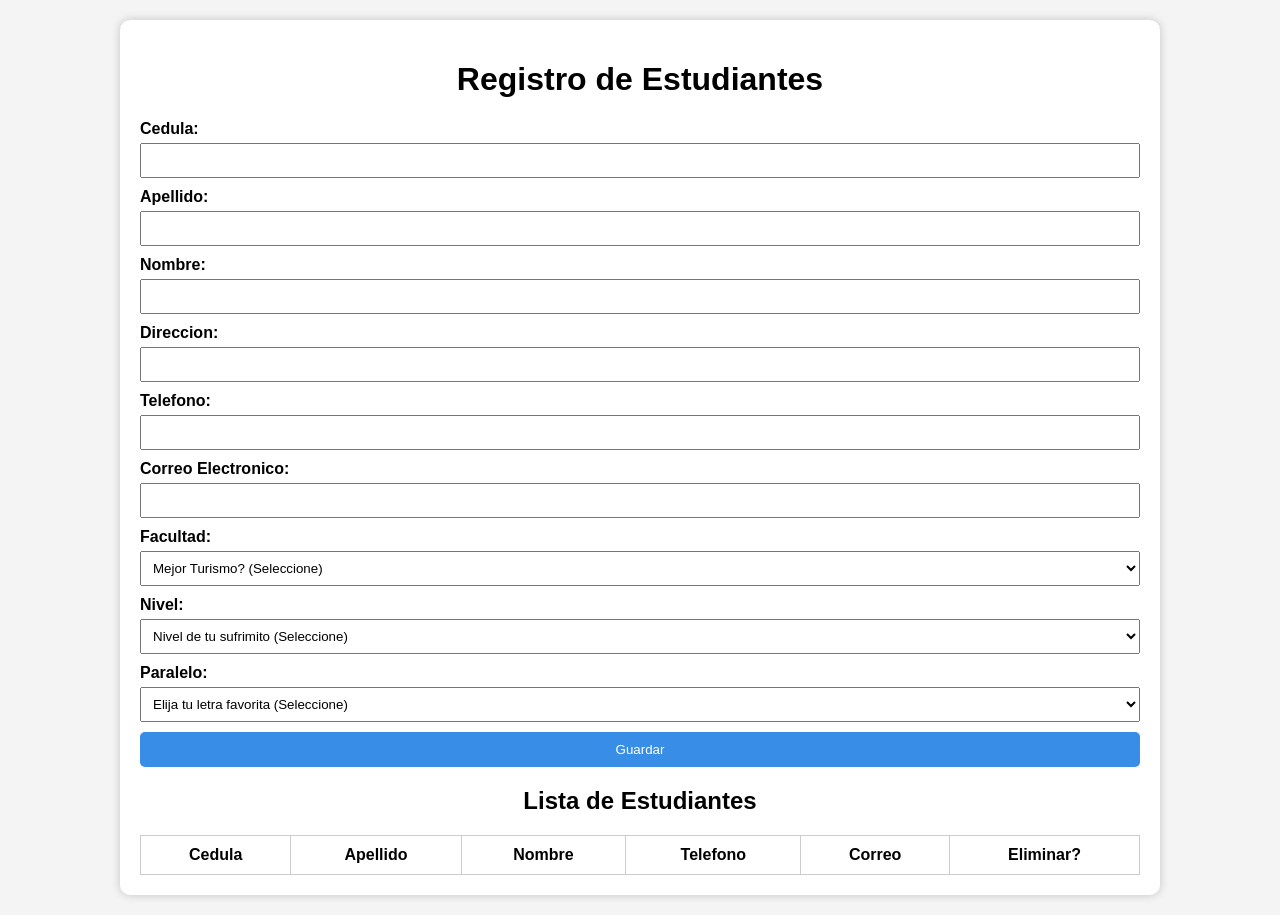
<file: Taller 5/index.html>
<!DOCTYPE html>
<html lang="es">
<head>
    <meta charset="UTF-8">
    <meta name="viewport" content="width=device-width, initial-scale=1.0">
    <title>Registro de Estudiantes</title>
    <link rel="stylesheet" href="style.css">
</head>
<body>

    <div class="contenedor">
        <h1>Registro de Estudiantes</h1>

        <form id="formatoEstudiante">

            <div class="ingresar">
                <label>Cedula:</label>
                <input type="text" id="cedula">
            </div>

            <div class="ingresar">
                <label>Apellido:</label>
                <input type="text" id="apellido">
            </div>

            <div class="ingresar">
                <label>Nombre:</label>
                <input type="text" id="nombre">
            </div>

            <div class="ingresar">
                <label>Direccion:</label>
                <input type="text" id="direccion">
            </div>

            <div class="ingresar">
                <label>Telefono:</label>
                <input type="text" id="telefono">
            </div>

            <div class="ingresar">
                <label>Correo Electronico:</label>
                <input type="text" id="correo">
            </div>

            <div class="ingresar">
                <label>Facultad:</label>
                <select id="facultad">
                    <option value="">Mejor Turismo? (Seleccione)</option>
                    <option>Informatica</option>
                    <option>Administración</option>
                    <option>Salud</option>
                    <option>Ingenieria</option>
                </select>
            </div>

            <div class="ingresar">
                <label>Nivel:</label>
                <select id="nivel">
                    <option value="">Nivel de tu sufrimito (Seleccione)</option>
                    <option>1</option>
                    <option>2</option>
                    <option>3</option>
                    <option>4</option>
                    <option>5</option>
                    <option>6</option>
                    <option>7</option>
                    <option>8</option>
                </select>
            </div>

            <div class="ingresar">
                <label>Paralelo:</label>
                <select id="paralelo">
                    <option value="">Elija tu letra favorita (Seleccione)</option>
                    <option>A</option>
                    <option>B</option>
                    <option>C</option>
                </select>
            </div>

            <button type="submit">Guardar</button>

        </form>

        <h2>Lista de Estudiantes</h2>

        <table>
            <thead>
                <tr>
                    <th>Cedula</th>
                    <th>Apellido</th>
                    <th>Nombre</th>
                    <th>Telefono</th>
                    <th>Correo</th>
                    <th>Eliminar?</th>
                </tr>
            </thead>
            <tbody id="tablaEstudiantes"></tbody>
        </table>

    </div>

    <script src="script.js"></script>
</body>
</html>
</file>
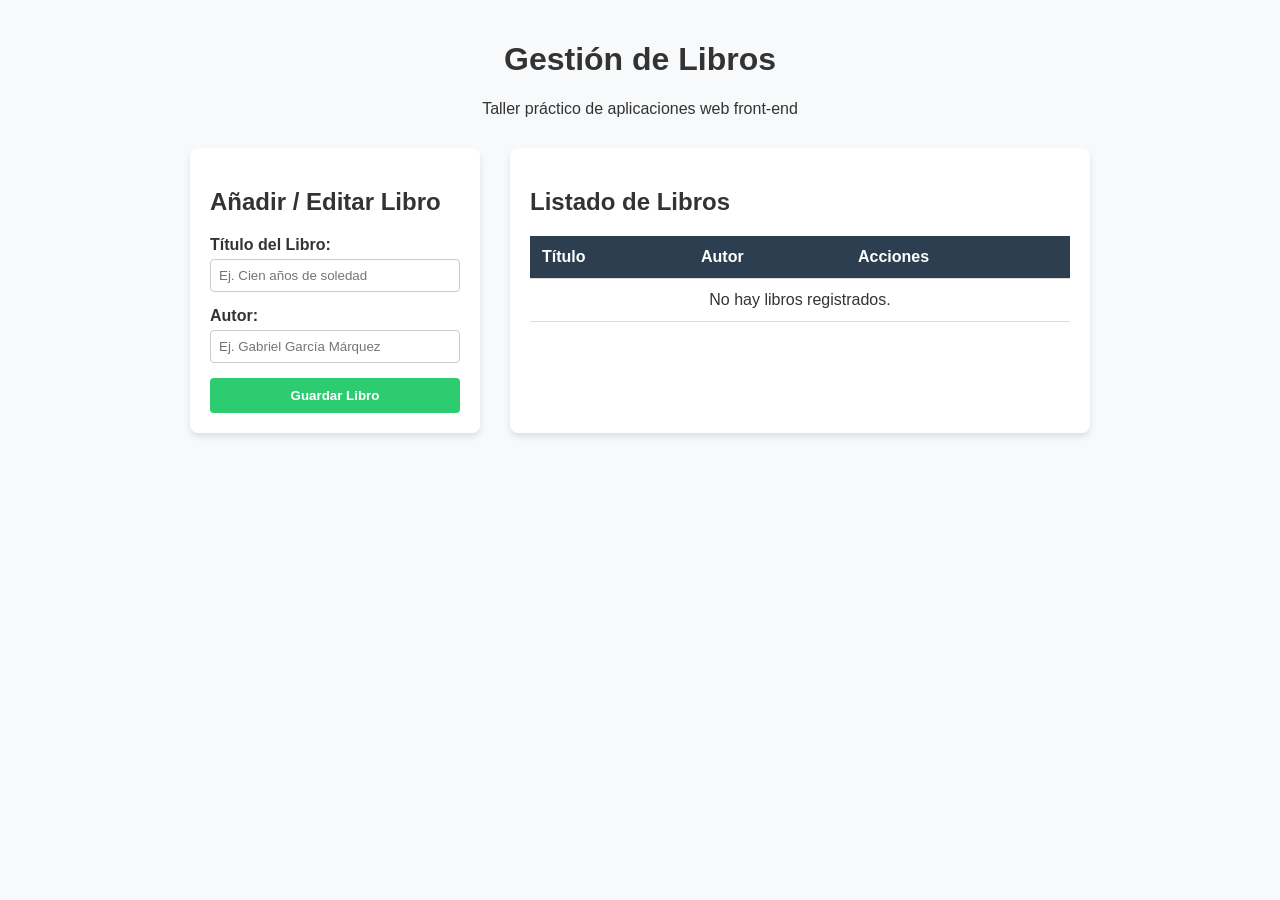
<file: Taller 6/index.html>
<!DOCTYPE html>
<html lang="es">
<head>
 <meta charset="UTF-8">
 <meta name="viewport" content="width=device-width, initial-scale=1.0">
 <title>Taller CRUD - Cliente Web</title>
 <link rel="stylesheet" href="estilos.css">
</head>
<body>
 <div class="contenedor">
 <header>
 <h1>Gestión de Libros</h1>
 <p>Taller práctico de aplicaciones web front-end</p>
 </header>
 <main>
 <section class="seccion-formulario">
 <h2>Añadir / Editar Libro</h2>
 <form id="formulario-crud">
 <input type="hidden" id="id-elemento">
 <div class="grupo-formulario">
 <label for="titulo">Título del Libro:</label>
 <input type="text" id="titulo" required placeholder="Ej. Cien años de soledad">
 </div>
 <div class="grupo-formulario">
 <label for="autor">Autor:</label>
 <input type="text" id="autor" required placeholder="Ej. Gabriel García Márquez">
 </div>
 <button type="submit" id="boton-guardar">Guardar Libro</button>
 <button type="button" id="boton-cancelar" class="oculto">Cancelar Edición</button>
 </form>
 </section>
 <section class="seccion-tabla">
 <h2>Listado de Libros</h2>
 <div class="tabla-responsiva">
 <table>
 <thead>
 <tr>
 <th>Título</th>
 <th>Autor</th>
 <th>Acciones</th>
 </tr>
 </thead>
 <tbody id="cuerpo-tabla">
 </tbody>
 </table>
 </div>
 </section>
 </main>
 </div>
 <script src="aplicacion.js"></script>
</body>
</html>
</file>
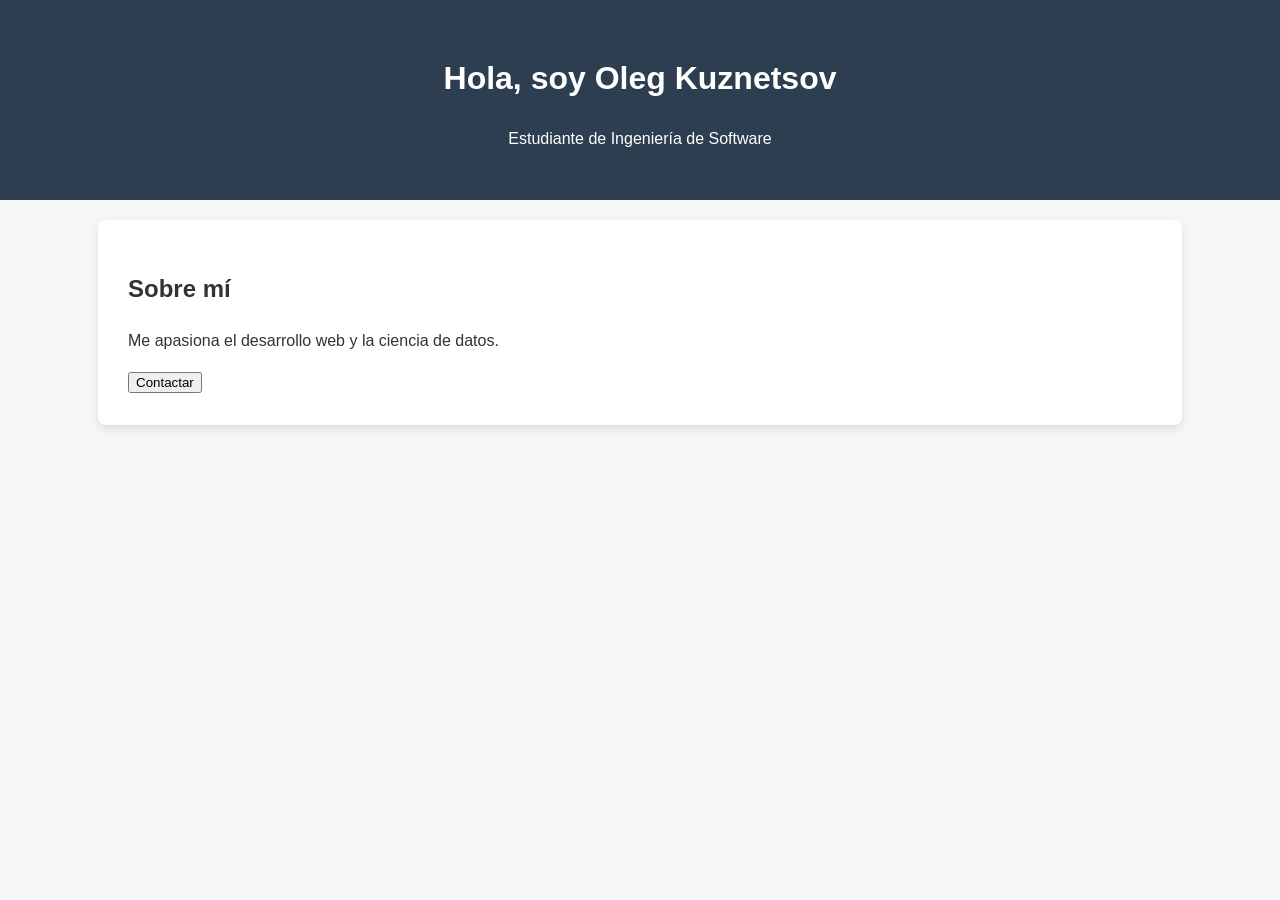
<file: Tarea 1/index.html>
<!DOCTYPE html>
<html lang="es">
    <head>
        <meta charset="UTF-8">
        <title>Mi Portafolio</title>
        <link rel="stylesheet" href="style.css">
    </head>
    <body>
        <header>
            <h1>Hola, soy Oleg Kuznetsov</h1>
            <p>Estudiante de Ingeniería de Software</p>
        </header>
        <section class="contenedor">
            <h2>Sobre mí</h2>
            <p>Me apasiona el desarrollo web y la ciencia de datos.</p>
            <button>Contactar</button>
        </section>
    </body>
</html>
</file>
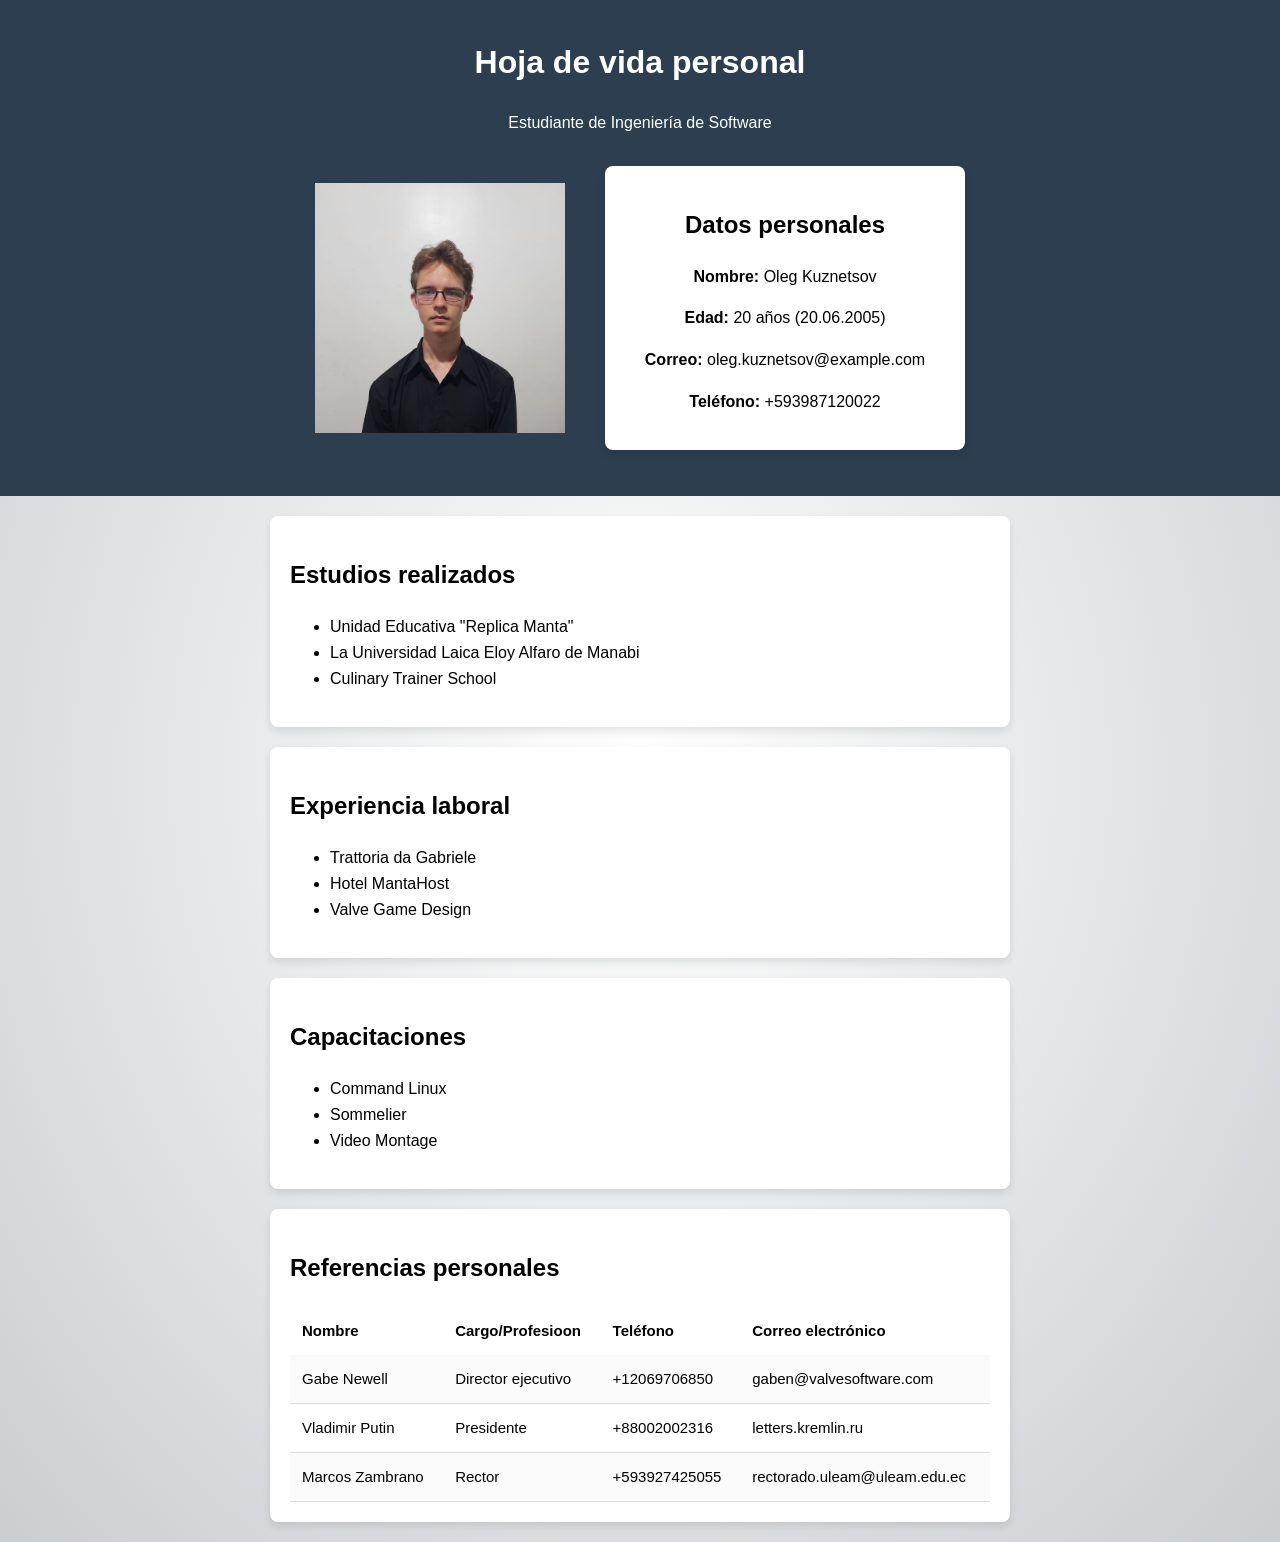
<file: Tarea 2/index.html>
<!DOCTYPE html>
<html lang="es">
    <head>
        <meta charset="UTF-8">
        <title>Hoja de vida personal</title>
        <link rel="stylesheet" href="style.css">
    </head>
    <body>
        <header>
            <h1>Hoja de vida personal</h1>
            <p>Estudiante de Ingeniería de Software</p>
            <div class="Header_content">    
                <img src="Fotka.jpg" alt="Oleg Kuznetsov" style="width: 250px;">
                <div class="Datos_personales">
                    <h2>Datos personales</h2>
                    <p><strong>Nombre:</strong> Oleg Kuznetsov</p>
                    <p><strong>Edad:</strong> 20 años (20.06.2005)</p>
                    <p><strong>Correo:</strong> oleg.kuznetsov@example.com</p>
                    <p><strong>Teléfono:</strong> +593987120022</p>
                </div>
            </div>
        </header>
        <section class="Bloque">
            <h2>Estudios realizados</h2>
            <ul>
                <li>Unidad Educativa "Replica Manta"</li>
                <li>La Universidad Laica Eloy Alfaro de Manabi</li>
                <li>Culinary Trainer School</li>
            </ul>
        </section>
        <section class="Bloque">
            <h2>Experiencia laboral</h2>
            <ul>
                <li>Trattoria da Gabriele</li>
                <li>Hotel MantaHost</li>
                <li>Valve Game Design</li>
            </ul>
        </section>
        <section class="Bloque">
            <h2>Capacitaciones</h2>
            <ul>
                <li>Command Linux</li>
                <li>Sommelier</li>
                <li>Video Montage</li>
            </ul>
        </section>
        <section class="Bloque">
            <h2>Referencias personales</h2>
            <table class="tabla">
                <tr><strong>
                    <th>Nombre</th>
                    <th>Cargo/Profesioon</th>
                    <th>Teléfono</th>
                    <th>Correo electrónico</th>
                </tr></strong>
                <tr>
                    <td>Gabe Newell</td>
                    <td>Director ejecutivo</td>
                    <td>+12069706850</td>
                    <td>gaben@valvesoftware.com</td>
                </tr>
                <tr>
                    <td>Vladimir Putin</td>
                    <td>Presidente</td>
                    <td>+88002002316</td>
                    <td>letters.kremlin.ru</td>
                </tr>
                <tr>
                    <td>Marcos Zambrano</td>
                    <td>Rector</td>
                    <td>+593927425055</td>
                    <td>rectorado.uleam@uleam.edu.ec</td>
                </tr>
            </table>
        </section>
    </body>
</html>
</file>
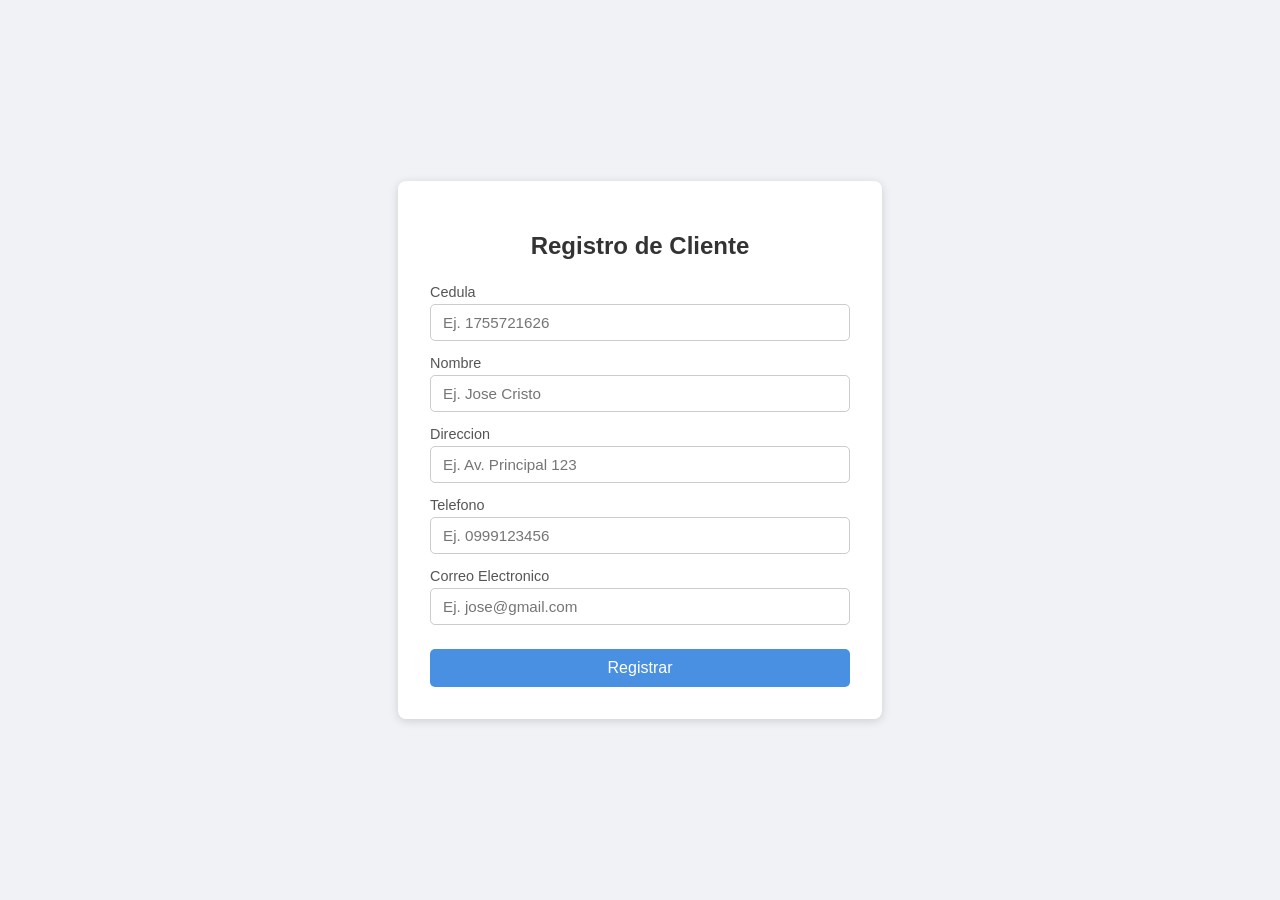
<file: Tarea 3/index.html>
<!DOCTYPE html>
<html lang="es">
    <head>
        <meta charset="UTF-8"/>
        <meta name="viewport" content="width=device-width, initial-scale=1.0"/>
        <title>Registro de Cliente</title>
        <link rel="stylesheet" href="style.css"/>
    </head>
    <body>
        <div class="formulario">
            <h2>Registro de Cliente</h2>

            <div class="alerta" id="alerta">Debe llenar los recuadros, no sea inbecil.</div>
            <label>Cedula</label>
                <input type="text" id="cedula" placeholder="Ej. 1755721626"/>
            <label>Nombre</label>
                <input type="text" id="nombre" placeholder="Ej. Jose Cristo"/>
            <label>Direccion</label>
                <input type="text" id="direccion" placeholder="Ej. Av. Principal 123"/>
            <label>Telefono</label>
                <input type="tel" id="telefono" placeholder="Ej. 0999123456"/>
            <label>Correo Electronico</label>
                <input type="email" id="correo" placeholder="Ej. jose@gmail.com"/>
            <button onclick="validar()">Registrar</button>
        </div>

        <script>
        function validar() {
            const campos = ['cedula','nombre','direccion','telefono','correo'];
            const vacio = campos.some(id => document.getElementById(id).value.trim() === '');

            if (vacio) {
                document.getElementById('alerta').style.display = 'block';
            } 
            else {
                document.getElementById('alerta').style.display = 'none';
                alert('Cliente registrado exitosamente!');
            }
        }
        </script>

    </body>
</html>
</file>
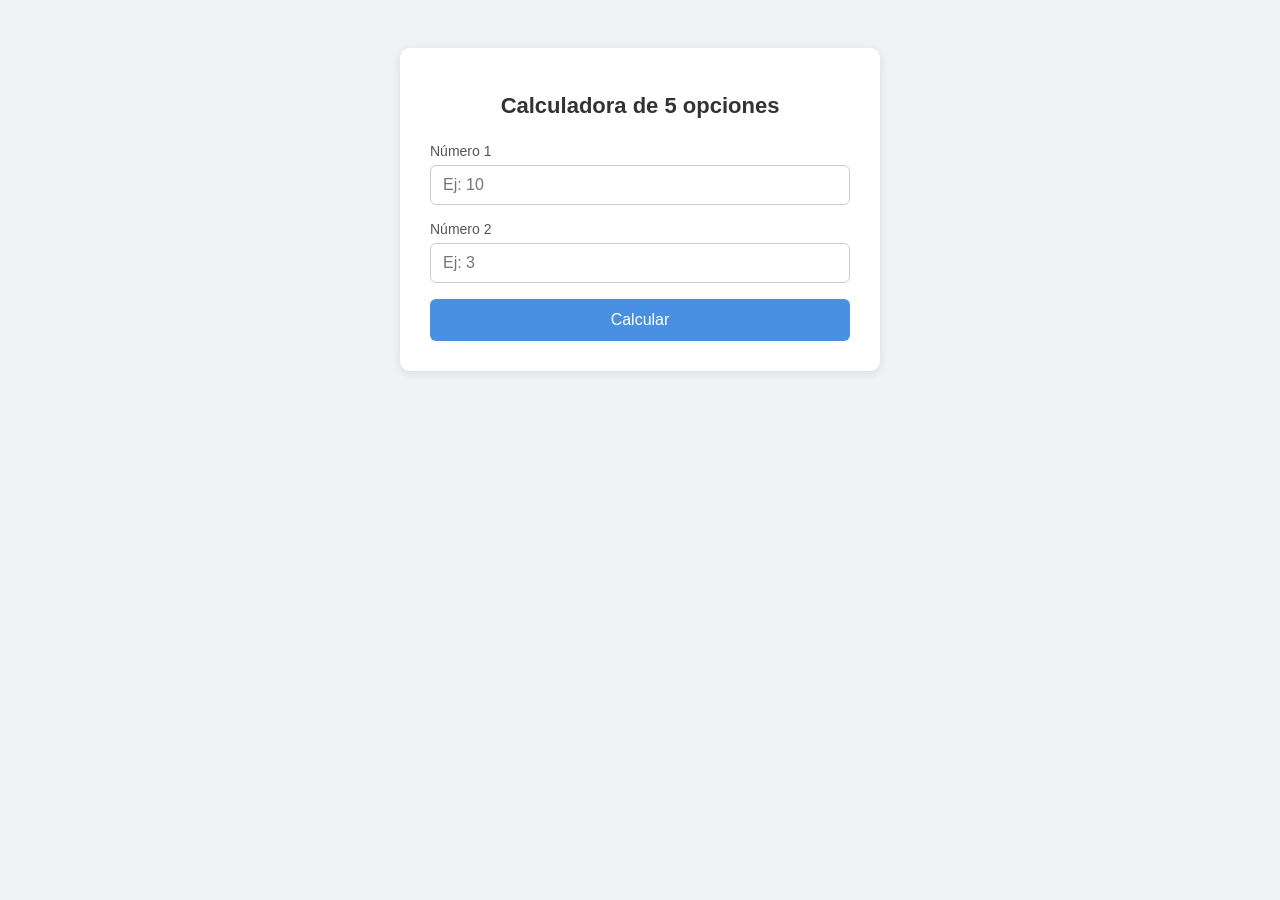
<file: Tarea 4/index.html>
<!DOCTYPE html>
<html lang="es">
<head>
  <meta charset="UTF-8" />
  <meta name="viewport" content="width=device-width, initial-scale=1.0"/>
  <title>Calculadora - Bucle 5 Iteraciones</title>
  <link rel="stylesheet" href="styles.css" />
</head>
<body>
  <div class="container">
    <h1>Calculadora de 5 opciones</h1>

    <label>Número 1</label>
    <input type="text" id="num1" placeholder="Ej: 10" />

    <label>Número 2</label>
    <input type="text" id="num2" placeholder="Ej: 3" />

    <button onclick="ejecutar()">Calcular</button>
    <p class="error" id="err">Ingresa dos números válidos.</p>

    <table id="tabla" style="display:none">
      <thead>
        <tr>
          <th>Iteración</th>
          <th>Operación</th>
          <th>Resultado</th>
        </tr>
      </thead>
      <tbody id="cuerpo"></tbody>
    </table>
  </div>

  <script>
    function ejecutar() {
      var a = parseFloat(document.getElementById('num1').value);
      var b = parseFloat(document.getElementById('num2').value);
      var err   = document.getElementById('err');
      var tabla = document.getElementById('tabla');
      var cuerpo = document.getElementById('cuerpo');

      if (isNaN(a) || isNaN(b)) {
        err.style.display = 'block';
        tabla.style.display = 'none';
        return;
      }

      err.style.display = 'none';
      cuerpo.innerHTML = '';

      var ops = [
        ['1 - Suma',           a + ' + ' + b, a + b],
        ['2 - Resta',          a + ' - ' + b, a - b],
        ['3 - Multiplicación', a + ' × ' + b, a * b],
        ['4 - División',       a + ' ÷ ' + b, b !== 0 ? a / b : 'Indefinido'],
        ['5 - Módulo',         a + ' % ' + b, b !== 0 ? a % b : 'Indefinido'],
      ];

      for (var i = 0; i < ops.length; i++) {
        var iter = ops[i][0];
        var expr = ops[i][1];
        var res  = ops[i][2];
        var resultado = typeof res === 'number' ? parseFloat(res.toFixed(6)) : res;
        var fila = document.createElement('tr');
        fila.innerHTML = '<td>' + iter + '</td><td>' + expr + '</td><td><strong>' + resultado + '</strong></td>';
        cuerpo.appendChild(fila);
      }

      tabla.style.display = 'table';
    }

    document.addEventListener('keydown', function(e) {
      if (e.key === 'Enter') ejecutar();
    });
  </script>
</body>
</html>
</file>
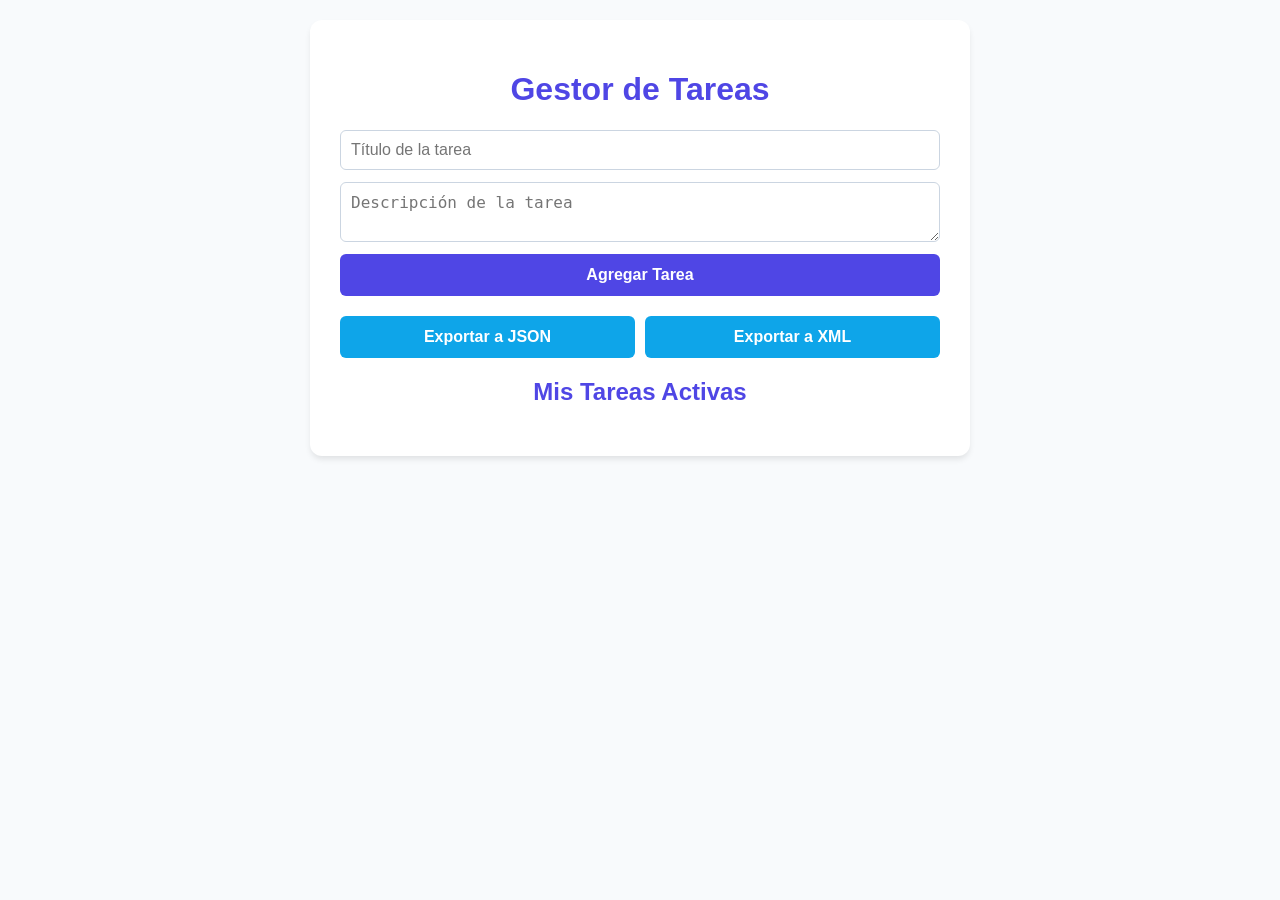
<file: Taller 4/taller-web/index.html>
<!DOCTYPE html>
<html lang="es">
    <head>
        <meta charset="UTF-8">
        <meta name="viewport" content="width=device-width, initial-scale=1.0">
        <title>Taller: Gestor de Tareas Semiestructurado</title>
        <link rel="stylesheet" href="estilos.css">
    </head>
    <body>
        <div class="contenedor">
            <h1>Gestor de Tareas</h1>
            <form id="formulario-tareas">
                <input type="text" id="titulo-tarea" placeholder="Título de la tarea" required>
                <textarea id="descripcion-tarea" placeholder="Descripción de la tarea" required></textarea>
            <button type="submit">Agregar Tarea</button>
        </form>
        <div class="acciones-datos">
            <button id="btn-exportar-json" class="btn-secundario">Exportar a JSON</button>
            <button id="btn-exportar-xml" class="btn-secundario">Exportar a XML</button>
        </div>
        <h2>Mis Tareas Activas</h2>
        <ul id="lista-tareas"></ul>
    </div>
        <script src="aplicacion.js"></script>
    </body>
</html>
</file>
<file: Taller 5/style.css>
body{
    font-family: Arial, sans-serif;
    background:#f4f4f4;
    margin:0;
    padding:20px;
}

.contenedor{
    max-width:1000px;
    margin:auto;
    background:white;
    padding:20px;
    border-radius:10px;
    box-shadow:0 0 10px rgba(0,0,0,.2);
}

h1,h2{
    text-align:center;
}

.ingresar{
    margin-bottom:10px;
}

label{
    display:block;
    font-weight:bold;
    margin-bottom:5px;
}

input, select{
    width:100%;
    padding:8px;
    box-sizing:border-box;
}

button{
    width:100%;
    padding:10px;
    background:#388de7;
    color:white;
    border:none;
    cursor:pointer;
    border-radius:5px;
}

button:hover{
    background:#277fdd;
}

table{
    width:100%;
    border-collapse:collapse;
    margin-top:20px;
}

table, th, td{
    border:1px solid #ccc;
}

th, td{
    padding:10px;
    text-align:center;
}

.eliminar{
    background:rgb(235, 56, 56);
    color:white;
    border:none;
    padding:5px 10px;
    cursor:pointer;
}

.eliminar:hover{
    background:#dd2727;
}
</file>
<file: Taller 6/estilos.css>
:root {
 --color-primario: #2c3e50;
 --color-secundario: #3498db;
 --color-exito: #2ecc71;
 --color-peligro: #e74c3c;
 --fondo-claro: #f8f9fa;
}
body {
 font-family: 'Segoe UI', Tahoma, Geneva, Verdana, sans-serif;
 background-color: var(--fondo-claro);
 margin: 0;
 padding: 20px;
 color: #333;
}
.contenedor {
 max-width: 900px;
 margin: 0 auto;
}
header {
 text-align: center;
 margin-bottom: 30px;
}
main {
 display: grid;
 grid-template-columns: 1fr;
 gap: 30px;
}
@media (min-width: 768px) {
 main {
 grid-template-columns: 1fr 2fr;
 }
}
/* Estilos del Formulario */
.seccion-formulario, .seccion-tabla {
 background: white;
 padding: 20px;
 border-radius: 8px;
 box-shadow: 0 4px 6px rgba(0,0,0,0.1);
}
.grupo-formulario {
 margin-bottom: 15px;
}
label {
 display: block;
 margin-bottom: 5px;
 font-weight: bold;
}
input[type="text"] {
 width: 100%;
 padding: 8px;
 box-sizing: border-box;
 border: 1px solid #ccc;
 border-radius: 4px;
}
button {
 padding: 10px 15px;
 border: none;
 border-radius: 4px;
 cursor: pointer;
 font-weight: bold;
 color: white;
 background-color: var(--color-secundario);
}
button:hover { opacity: 0.9; }
#boton-guardar { background-color: var(--color-exito); width: 100%; }
.btn-editar { background-color: var(--color-secundario); margin-right: 5px; }
.btn-eliminar { background-color: var(--color-peligro); }
#boton-cancelar { background-color: #7f8c8d; width: 100%; margin-top: 5px; }
.oculto { display: none; }
/* Estilos de la Tabla */
table {
 width: 100%;
 border-collapse: collapse;
 margin-top: 10px;
}
th, td {
 padding: 12px;
 text-align: left;
 border-bottom: 1px solid #ddd;
}
th { background-color: var(--color-primario); color: white; }
tr:hover { background-color: #f1f1f1; }
</file>
<file: Tarea 1/style.css>
body {
    margin: 0;
    font-family: 'Segoe UI', Tahoma, Geneva, Verdana, sans-serif;
    background-color: #f4f7f6;
    color: #333;
    line-height: 1.6;
}

header {
    background: #2c3e50;
    color: white;
    text-align: center;
    padding: 2rem 0;
}

.contenedor {
    width: 80%;
    margin: 20px auto; /* Centrado horizontal */
    background: white;
    padding: 30px;
    border-radius: 8px;
    box-shadow: 0 4px 8px rgba(0,0,0,0.1);
}

.habilidades {
    display: flex;
    justify-content: space-around;
    list-style: none;
    padding: 0;
}
</file>
<file: Tarea 2/style.css>
body {
    margin: 0;
    font-family: 'Segoe UI', Tahoma, Geneva, Verdana, sans-serif;
    background: radial-gradient(#ffffff, #cbced1);
    color: #333;
    line-height: 1.6;
}

header {
    background: #2c3e50;
    color: white;
    text-align: center;
    padding: 1rem 0;
}

.Header_content {
    display: flex;
    align-items: center;
    justify-content: center;
    gap: 40px;
    max-width: 650px;  
    margin: 20px auto;
}

.titulado {
    width: 280px;
    border-radius: 8px;
}

.Datos_personales {
    width: 400px;
    margin: 10px auto; 
    background: white;
    color: black;
    padding: 20px;
    border-radius: 8px;
    box-shadow: 0 4px 8px rgba(0,0,0,0.1);
}

.Bloque {
    max-width: 700px;
    margin: 20px auto;
    background: white;
    color: black;
    padding: 20px;
    border-radius: 8px;
    box-shadow: 0 4px 8px rgba(0,0,0,0.1);
}

.tabla {
    width: 100%;
    border-collapse: collapse;
    margin-top: 15px;
    font-size: 15px;
}

.tabla th {
    padding: 12px;
    text-align: left;
}

.tabla td {
    padding: 12px;
    border-bottom: 1px solid #ddd;
}

.tabla tbody tr:nth-child(even) {
    background-color: #fafafa;
}
</file>
<file: Tarea 3/style.css>
body {
  font-family: Arial, sans-serif;
  background: #f0f2f5;
  display: flex;
  justify-content: center;
  align-items: center;
  min-height: 100vh;
  margin: 0;
}

.formulario {
  background: #ffffff;
  padding: 2rem;
  border-radius: 8px;
  box-shadow: 0 2px 10px rgba(0,0,0,0.15);
  width: 100%;
  max-width: 420px;
}

h2 {
  text-align: center;
  color: #333;
  margin-bottom: 1.5rem;
}

label {
  display: block;
  font-size: 0.9rem;
  color: #555;
  margin-bottom: 4px;
  margin-top: 14px;
}

input {
  width: 100%;
  padding: 9px 12px;
  border: 1px solid #ccc;
  border-radius: 5px;
  font-size: 0.95rem;
  box-sizing: border-box;
}

input:focus {
  outline: none;
  border-color: #4a90e2;
}

.alerta {
  display: none;
  background: #ffe0e0;
  color: #c0392b;
  border: 1px solid #f5a5a5;
  border-radius: 5px;
  padding: 10px;
  margin-bottom: 1rem;
  text-align: center;
  font-size: 0.9rem;
}

button {
  width: 100%;
  padding: 10px;
  margin-top: 1.5rem;
  background: #4a90e2;
  color: white;
  border: none;
  border-radius: 5px;
  font-size: 1rem;
  cursor: pointer;
}

button:hover {
  background: #357abd;
}
</file>
<file: Tarea 4/styles.css>
body {
  font-family: Arial, sans-serif;
  background: #f0f2f5;
  display: flex;
  justify-content: center;
  padding: 40px 16px;
}

.container {
  background: white;
  border-radius: 10px;
  padding: 30px;
  width: 100%;
  max-width: 420px;
  box-shadow: 0 2px 10px rgba(0,0,0,0.1);
}

h1 {
  font-size: 22px;
  text-align: center;
  margin-bottom: 24px;
  color: #333;
}

label {
  display: block;
  font-size: 14px;
  color: #555;
  margin-bottom: 6px;
}

input[type="text"] {
  width: 100%;
  padding: 10px 12px;
  font-size: 16px;
  border: 1px solid #ccc;
  border-radius: 6px;
  margin-bottom: 16px;
  box-sizing: border-box;
}

button {
  width: 100%;
  padding: 12px;
  background: #4a90e2;
  color: white;
  font-size: 16px;
  border: none;
  border-radius: 6px;
  cursor: pointer;
}

button:hover {
  background: #357abd;
}

.error {
  display: none;
  color: red;
  font-size: 13px;
  margin-top: 8px;
  text-align: center;
}

table {
  width: 100%;
  margin-top: 24px;
  border-collapse: collapse;
  font-size: 15px;
}

th {
  background: #67a1e2;
  color: white;
  padding: 10px;
  text-align: left;
}

td {
  padding: 10px;
  border-bottom: 1px solid #eee;
}

tr:nth-child(even) td {
  background: #f7f9fc;
}
</file>
<file: Taller 4/taller-web/estilos.css>
:root {
    --color-primario: #4f46e5;
    --color-secundario: #0ea5e9;
    --color-fondo: #f8fafc;
    --color-tarjeta: #ffffff;
    --color-texto: #0f172a;
}

body {
    font-family: 'Segoe UI', sans-serif;
    background-color: var(--color-fondo);
    color: var(--color-texto);
    margin: 0;
    padding: 20px;
}

.contenedor {
    max-width: 600px;
    margin: 0 auto;
    background: var(--color-tarjeta);
    padding: 30px;
    border-radius: 12px;
    box-shadow: 0 4px 6px -1px rgba(0, 0, 0, 0.1);
}

h1, h2 {
    text-align: center;
    color: var(--color-primario);
}

form {
    display: flex;
    flex-direction: column;
    gap: 12px;
    margin-bottom: 20px;
}

input, textarea {
    padding: 10px;
    border: 1px solid #cbd5e1;
    border-radius: 6px;
    font-size: 16px;
}

button {
    background-color: var(--color-primario);
    color: white;
    border: none;
    padding: 12px;
    border-radius: 6px;
    cursor: pointer;
    font-size: 16px;
    font-weight: bold;
    transition: background 0.3s;
}

button:hover {
    background-color: #4338ca;
}

.acciones-datos {
    display: flex;
    gap: 10px;
    margin-bottom: 20px;
}

.btn-secundario {
    background-color: var(--color-secundario);
    flex: 1;
}

.btn-secundario:hover {
    background-color: #0284c7;
}

ul {
    list-style: none;
    padding: 0;
}

.elemento-tarea {
    background: #f1f5f9;
    padding: 15px;
    border-left: 5px solid var(--color-primario);
    margin-bottom: 10px;
    border-radius: 0 6px 6px 0;
    display: flex;
    justify-content: space-between;
    align-items: center;
}

.elemento-tarea h3 {
    margin: 0 0 5px 0;
}

.elemento-tarea p {
    margin: 0;
    color: #475569;
    font-size: 14px;

}
.btn-eliminar {
    background-color: #ef4444;
    padding: 6px 12px;
    font-size: 14px;
}

.btn-eliminar:hover {
    background-color: #dc2626;
}
</file>
